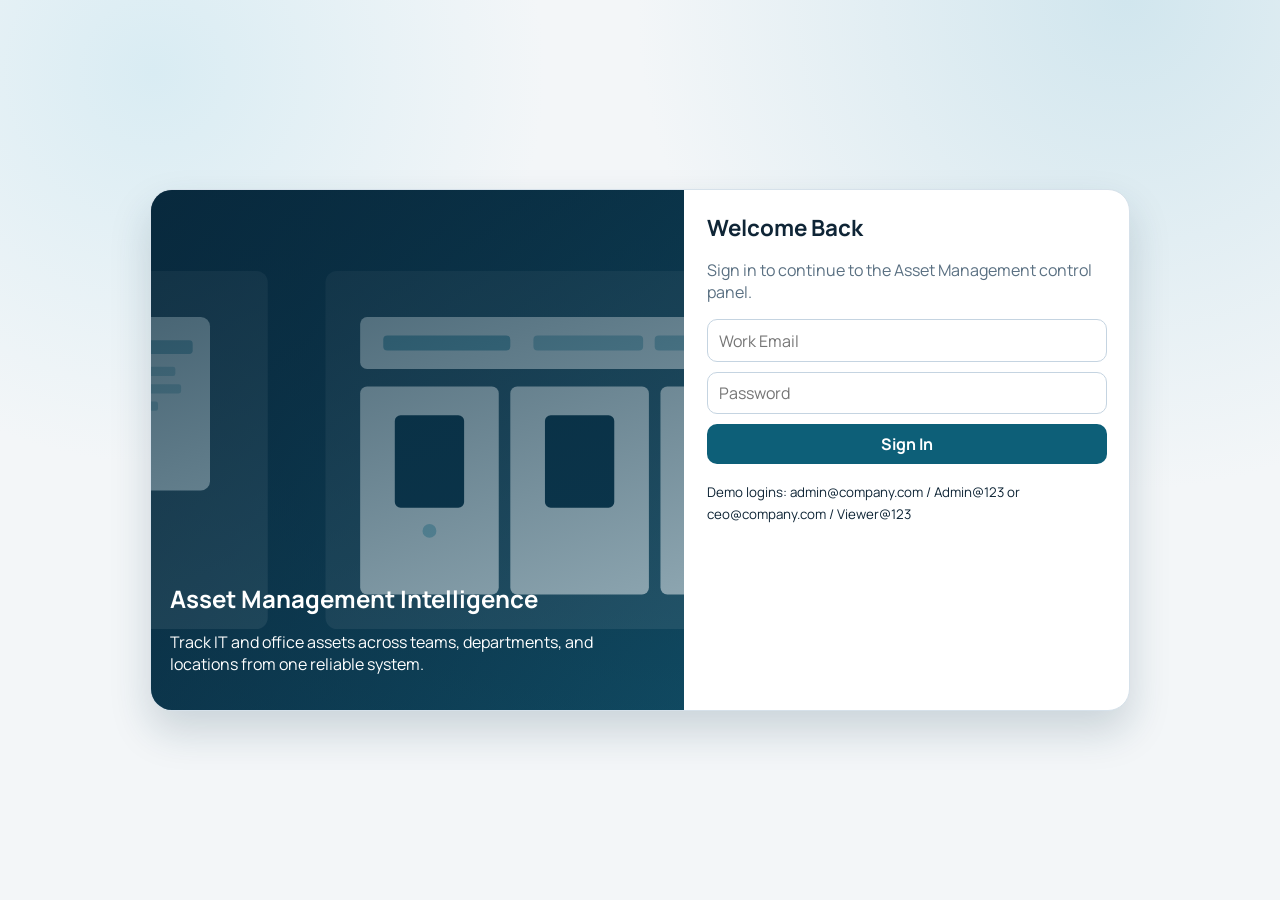
<file: frontend/index.html>
<!DOCTYPE html>
<html lang="en">
<head>
  <meta charset="UTF-8" />
  <meta name="viewport" content="width=device-width, initial-scale=1.0" />
  <title>Asset Tracker - Login</title>
  <link rel="stylesheet" href="css/styles.css" />
</head>
<body>
  <div class="login-wrap">
    <div class="login-card">
      <section class="login-visual">
        <img src="assets/asset-management-banner.svg" alt="Asset management dashboard" />
        <div class="login-copy">
          <h2>Asset Management Intelligence</h2>
          <p>Track IT and office assets across teams, departments, and locations from one reliable system.</p>
        </div>
      </section>
      <section class="login-form-wrap">
        <h1>Welcome Back</h1>
        <p>Sign in to continue to the Asset Management control panel.</p>
        <form id="loginForm" class="form-grid">
          <input class="span-2" type="email" id="email" placeholder="Work Email" required />
          <input class="span-2" type="password" id="password" placeholder="Password" required />
          <button class="span-2 full" type="submit">Sign In</button>
        </form>
        <p id="loginError" style="color:#b3261e;"></p>
        <small>Demo logins: admin@company.com / Admin@123 or ceo@company.com / Viewer@123</small>
      </section>
    </div>
  </div>
  <script src="js/api.js"></script>
  <script src="js/auth.js"></script>
</body>
</html>
</file>
<file: frontend/css/styles.css>
@import url("https://fonts.googleapis.com/css2?family=Manrope:wght@400;500;600;700;800&display=swap");

:root {
  --bg: #f3f6f8;
  --bg-elevated: #ffffff;
  --bg-soft: #edf3f8;
  --text: #0f2536;
  --text-muted: #5a7082;
  --line: #d6e1ea;
  --line-strong: #c5d4e1;
  --primary: #0d5f78;
  --primary-dark: #0a4f64;
  --primary-soft: #d9eef4;
  --success: #1e8f58;
  --danger: #b3261e;
  --warning: #d1780b;
  --shadow: 0 10px 25px rgba(12, 43, 65, 0.08);
  --radius-lg: 16px;
  --radius-md: 12px;
  --radius-sm: 10px;
}

* {
  box-sizing: border-box;
}

body {
  margin: 0;
  font-family: "Manrope", "Segoe UI", sans-serif;
  background:
    radial-gradient(circle at 12% 8%, #d9ecf3 0%, rgba(217, 236, 243, 0) 28%),
    radial-gradient(circle at 88% 0%, #d1e6ee 0%, rgba(209, 230, 238, 0) 34%),
    var(--bg);
  color: var(--text);
}

a {
  color: inherit;
}

.layout {
  min-height: 100vh;
  display: grid;
  grid-template-columns: 270px 1fr;
}

.sidebar {
  background: linear-gradient(180deg, #0b3044 0%, #0b2333 100%);
  color: #e7f2f7;
  padding: 1.2rem 1rem;
  border-right: 1px solid rgba(255, 255, 255, 0.08);
}

.brand {
  display: flex;
  gap: 0.7rem;
  align-items: center;
  margin-bottom: 1.2rem;
}

.brand-mark {
  width: 44px;
  height: 44px;
  display: grid;
  place-items: center;
  border-radius: 12px;
  background: linear-gradient(140deg, #4eb3cb, #2e8ea8);
  color: white;
  font-weight: 800;
}

.brand h2 {
  margin: 0;
  font-size: 1rem;
}

.brand p {
  margin: 0.18rem 0 0;
  font-size: 0.78rem;
  color: #b5d0dc;
}

.nav-link {
  display: block;
  color: #cae2ed;
  text-decoration: none;
  padding: 0.64rem 0.75rem;
  border-radius: 10px;
  margin-bottom: 0.35rem;
  font-weight: 600;
}

.nav-link:hover,
.nav-link.active {
  background: rgba(159, 219, 237, 0.15);
  color: #fff;
}

.side-footer {
  margin-top: 1rem;
  padding-top: 0.8rem;
  border-top: 1px solid rgba(255, 255, 255, 0.12);
}

.main {
  padding: 1.35rem;
}

.page-head {
  display: flex;
  justify-content: space-between;
  align-items: center;
  gap: 1rem;
  margin-bottom: 1rem;
}

.page-title h1 {
  margin: 0;
  font-size: 1.5rem;
  letter-spacing: -0.02em;
}

.page-title p {
  margin: 0.3rem 0 0;
  color: var(--text-muted);
}

.hero {
  position: relative;
  overflow: hidden;
  border-radius: var(--radius-lg);
  background: #0a3048;
  color: #fff;
  padding: 1.2rem;
  min-height: 180px;
  box-shadow: var(--shadow);
  margin-bottom: 1rem;
}

.hero::before {
  content: "";
  position: absolute;
  inset: 0;
  background: linear-gradient(100deg, rgba(6, 27, 43, 0.9) 25%, rgba(6, 27, 43, 0.2) 65%);
}

.hero-content {
  position: relative;
  z-index: 2;
  max-width: 560px;
}

.hero-content h2 {
  margin: 0 0 0.35rem;
  font-size: 1.35rem;
}

.hero-content p {
  margin: 0;
  color: #d6ecf5;
}

.hero-image {
  position: absolute;
  inset: 0;
  width: 100%;
  height: 100%;
  object-fit: cover;
}

.card-grid {
  display: grid;
  grid-template-columns: repeat(auto-fit, minmax(180px, 1fr));
  gap: 0.75rem;
}

.card {
  border-radius: var(--radius-md);
  border: 1px solid var(--line);
  background: var(--bg-elevated);
  padding: 0.95rem;
  box-shadow: var(--shadow);
}

.card .label {
  color: var(--text-muted);
  font-size: 0.84rem;
  font-weight: 600;
}

.card .value {
  margin-top: 0.35rem;
  font-size: 1.65rem;
  letter-spacing: -0.03em;
  font-weight: 800;
}

.panel {
  margin-top: 1rem;
  border-radius: var(--radius-md);
  border: 1px solid var(--line);
  background: var(--bg-elevated);
  padding: 1rem;
  box-shadow: var(--shadow);
}

.panel-head {
  display: flex;
  justify-content: space-between;
  align-items: center;
  margin-bottom: 0.85rem;
}

.panel-head h3 {
  margin: 0;
  font-size: 1.02rem;
}

.toolbar {
  display: flex;
  flex-wrap: wrap;
  gap: 0.55rem;
  margin-bottom: 0.8rem;
}

input,
select,
textarea,
button {
  font: inherit;
}

input,
select,
textarea {
  background: #fff;
  border: 1px solid var(--line-strong);
  border-radius: 10px;
  padding: 0.58rem 0.68rem;
  color: var(--text);
}

input:focus,
select:focus,
textarea:focus {
  outline: 2px solid #cce3ed;
  border-color: #95b9cb;
}

button {
  border: none;
  border-radius: 10px;
  padding: 0.57rem 0.8rem;
  background: var(--primary);
  color: #fff;
  font-weight: 700;
  cursor: pointer;
  transition: background 0.18s ease;
}

button:hover {
  background: var(--primary-dark);
}

button.secondary {
  background: #466172;
}

button.secondary:hover {
  background: #385161;
}

button.danger {
  background: var(--danger);
}

button.ghost {
  background: #e4eef3;
  color: #204055;
}

.full {
  width: 100%;
}

table {
  width: 100%;
  border-collapse: collapse;
  font-size: 0.92rem;
}

thead th {
  background: var(--bg-soft);
  color: #274659;
  font-size: 0.83rem;
  text-transform: uppercase;
  letter-spacing: 0.04em;
}

th,
td {
  text-align: left;
  border-bottom: 1px solid #e4ebf1;
  padding: 0.68rem;
  vertical-align: top;
}

tbody tr:hover {
  background: #f7fafc;
}

.actions {
  display: flex;
  gap: 0.35rem;
  flex-wrap: wrap;
}

.badge {
  display: inline-flex;
  align-items: center;
  border-radius: 999px;
  padding: 0.2rem 0.55rem;
  font-size: 0.78rem;
  font-weight: 700;
  background: var(--primary-soft);
  color: #1e5a70;
}

.badge.success { background: #daf5e7; color: #1c7a4b; }
.badge.warning { background: #fff1db; color: #955408; }
.badge.danger { background: #ffe3df; color: #9b231d; }

.user-pill {
  background: #eef4f8;
  border: 1px solid var(--line);
  border-radius: 999px;
  padding: 0.38rem 0.65rem;
  font-size: 0.82rem;
  color: #28495e;
  font-weight: 700;
}

.login-wrap {
  min-height: 100vh;
  display: grid;
  place-items: center;
  padding: 1rem;
}

.login-card {
  width: min(980px, 100%);
  border-radius: 22px;
  overflow: hidden;
  background: #fff;
  border: 1px solid var(--line);
  display: grid;
  grid-template-columns: 1.2fr 1fr;
  box-shadow: 0 20px 40px rgba(15, 53, 75, 0.18);
}

.login-visual {
  position: relative;
  min-height: 520px;
}

.login-visual img {
  position: absolute;
  inset: 0;
  width: 100%;
  height: 100%;
  object-fit: cover;
}

.login-visual::before {
  content: "";
  position: absolute;
  inset: 0;
  background: linear-gradient(160deg, rgba(6, 37, 56, 0.76), rgba(6, 37, 56, 0.3));
  z-index: 1;
}

.login-copy {
  position: absolute;
  left: 1.2rem;
  bottom: 1.2rem;
  color: #fff;
  z-index: 2;
  max-width: 80%;
}

.login-copy h2 {
  margin: 0;
}

.login-form-wrap {
  padding: 1.4rem;
}

.login-form-wrap h1 {
  margin: 0;
  font-size: 1.4rem;
}

.login-form-wrap p {
  color: var(--text-muted);
}

.form-grid {
  display: grid;
  gap: 0.6rem;
  grid-template-columns: repeat(auto-fit, minmax(180px, 1fr));
}

.form-grid .span-2 {
  grid-column: span 2;
}

.modal {
  position: fixed;
  inset: 0;
  display: none;
  align-items: center;
  justify-content: center;
  background: rgba(5, 21, 32, 0.55);
  z-index: 999;
  padding: 1rem;
}

.modal.open {
  display: flex;
}

.modal-content {
  width: min(760px, 100%);
  border-radius: 14px;
  background: #fff;
  border: 1px solid var(--line);
  padding: 1rem;
  max-height: 90vh;
  overflow: auto;
}

.empty {
  text-align: center;
  color: var(--text-muted);
  padding: 1rem;
}

.preview-image {
  width: 100%;
  max-height: 220px;
  object-fit: cover;
  border-radius: 12px;
  margin-bottom: 0.9rem;
  border: 1px solid var(--line);
}

.hidden {
  display: none !important;
}

.toast-wrap {
  position: fixed;
  right: 1rem;
  bottom: 1rem;
  display: grid;
  gap: 0.5rem;
  z-index: 1200;
}

.toast {
  min-width: 240px;
  max-width: 360px;
  padding: 0.62rem 0.75rem;
  border-radius: 10px;
  color: #fff;
  box-shadow: var(--shadow);
  font-weight: 700;
}

.toast.success { background: #1f8f5a; }
.toast.error { background: #b3261e; }
.toast.info { background: #235b76; }

@media (max-width: 1100px) {
  .layout {
    grid-template-columns: 1fr;
  }

  .sidebar {
    border-right: none;
    border-bottom: 1px solid rgba(255, 255, 255, 0.08);
  }
}

@media (max-width: 820px) {
  .main { padding: 0.9rem; }
  .login-card { grid-template-columns: 1fr; }
  .login-visual { min-height: 220px; }
  .form-grid .span-2 { grid-column: span 1; }
}
</file>
